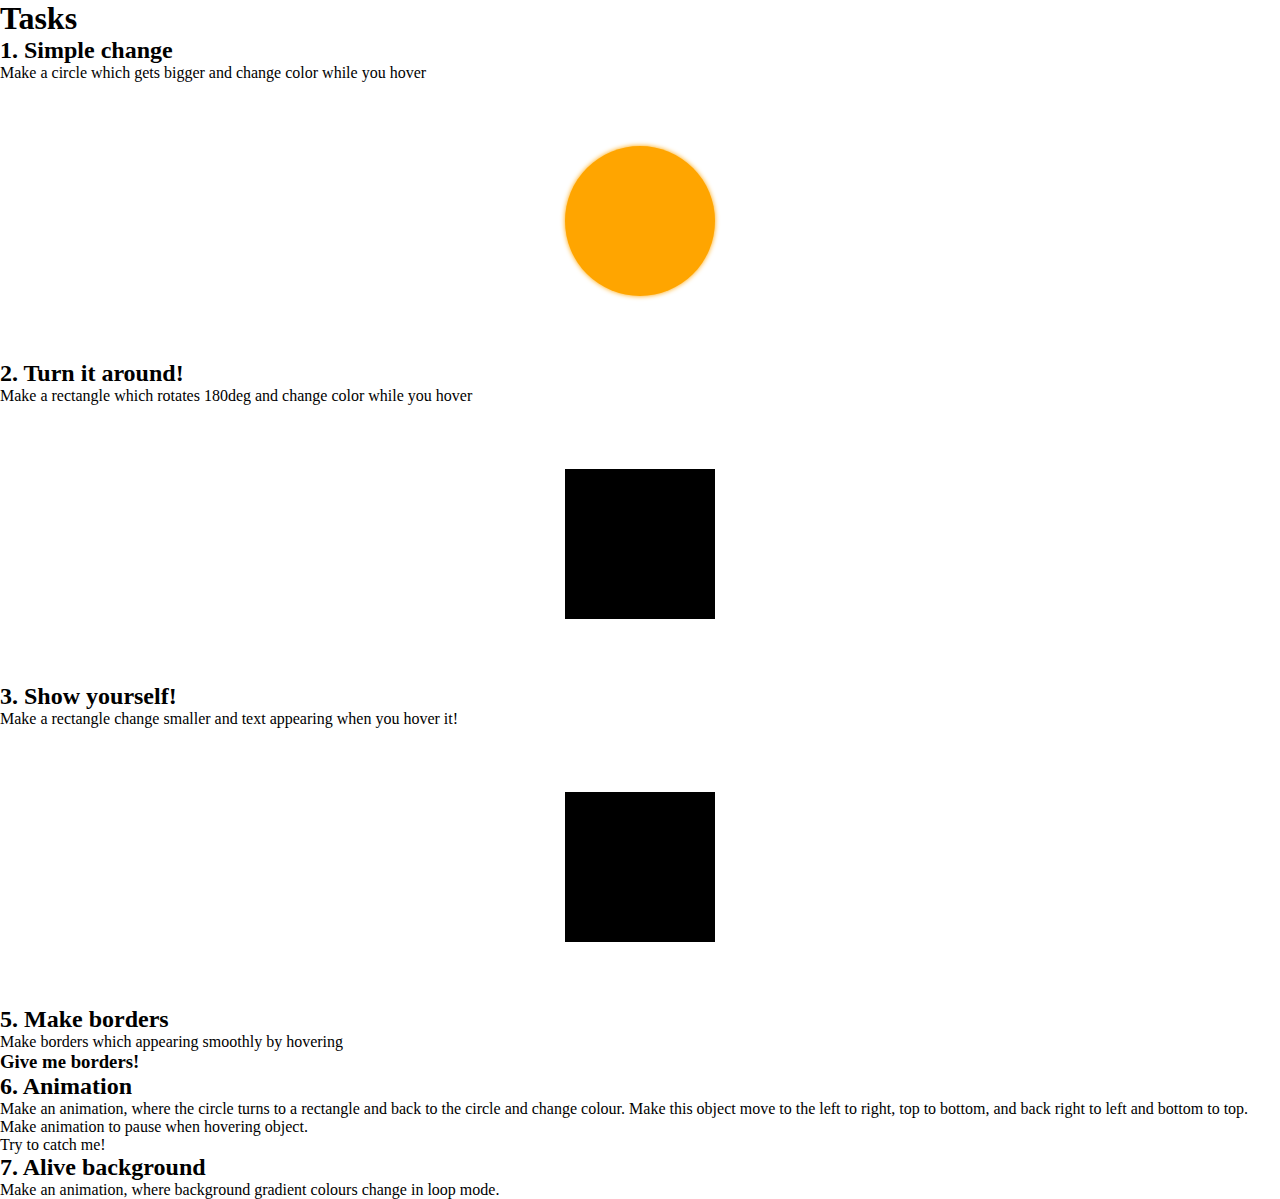
<file: 10_transform_animation/index.html>
<!DOCTYPE html>
<html lang="en">
  <head>
    <meta charset="UTF-8" />
    <meta name="viewport" content="width=device-width, initial-scale=1.0" />
    <title>Transform, animations and transitions challenge</title>
    <link rel="stylesheet" href="style.css" />
  </head>
  <body>
    <h1>Tasks</h1>
    <section>
      <h2>1. Simple change</h2>
      <p>Make a circle which gets bigger and change color while you hover</p>
      <div class="first-task"></div>
    </section>
    <section>
      <h2>2. Turn it around!</h2>
      <p>
        Make a rectangle which rotates 180deg and change color while you hover
      </p>
      <div class="second-task"></div>
    </section>
    <section>
      <h2>3. Show yourself!</h2>
      <p>
        Make a rectangle change smaller and text appearing when you hover it!
      </p>
      <div class="third-task">
        <p>Now you see me!</p>
      </div>
    </section>
    <section>
      <h2>5. Make borders</h2>
      <p>Make borders which appearing smoothly by hovering</p>
      <div class="fifth-task">
        <h3>Give me borders!</h3>
      </div>
    </section>
    <section>
      <h2>6. Animation</h2>
      <p>
        Make an animation, where the circle turns to a rectangle and back to the
        circle and change colour. Make this object move to the left to right,
        top to bottom, and back right to left and bottom to top. Make animation
        to pause when hovering object.
      </p>
      <div class="animated-circle">Try to catch me!</div>
    </section>
    <section>
      <h2>7. Alive background</h2>
      <p>
        Make an animation, where background gradient colours change in loop
        mode.
      </p>
    </section>
  </body>
</html>
</file>
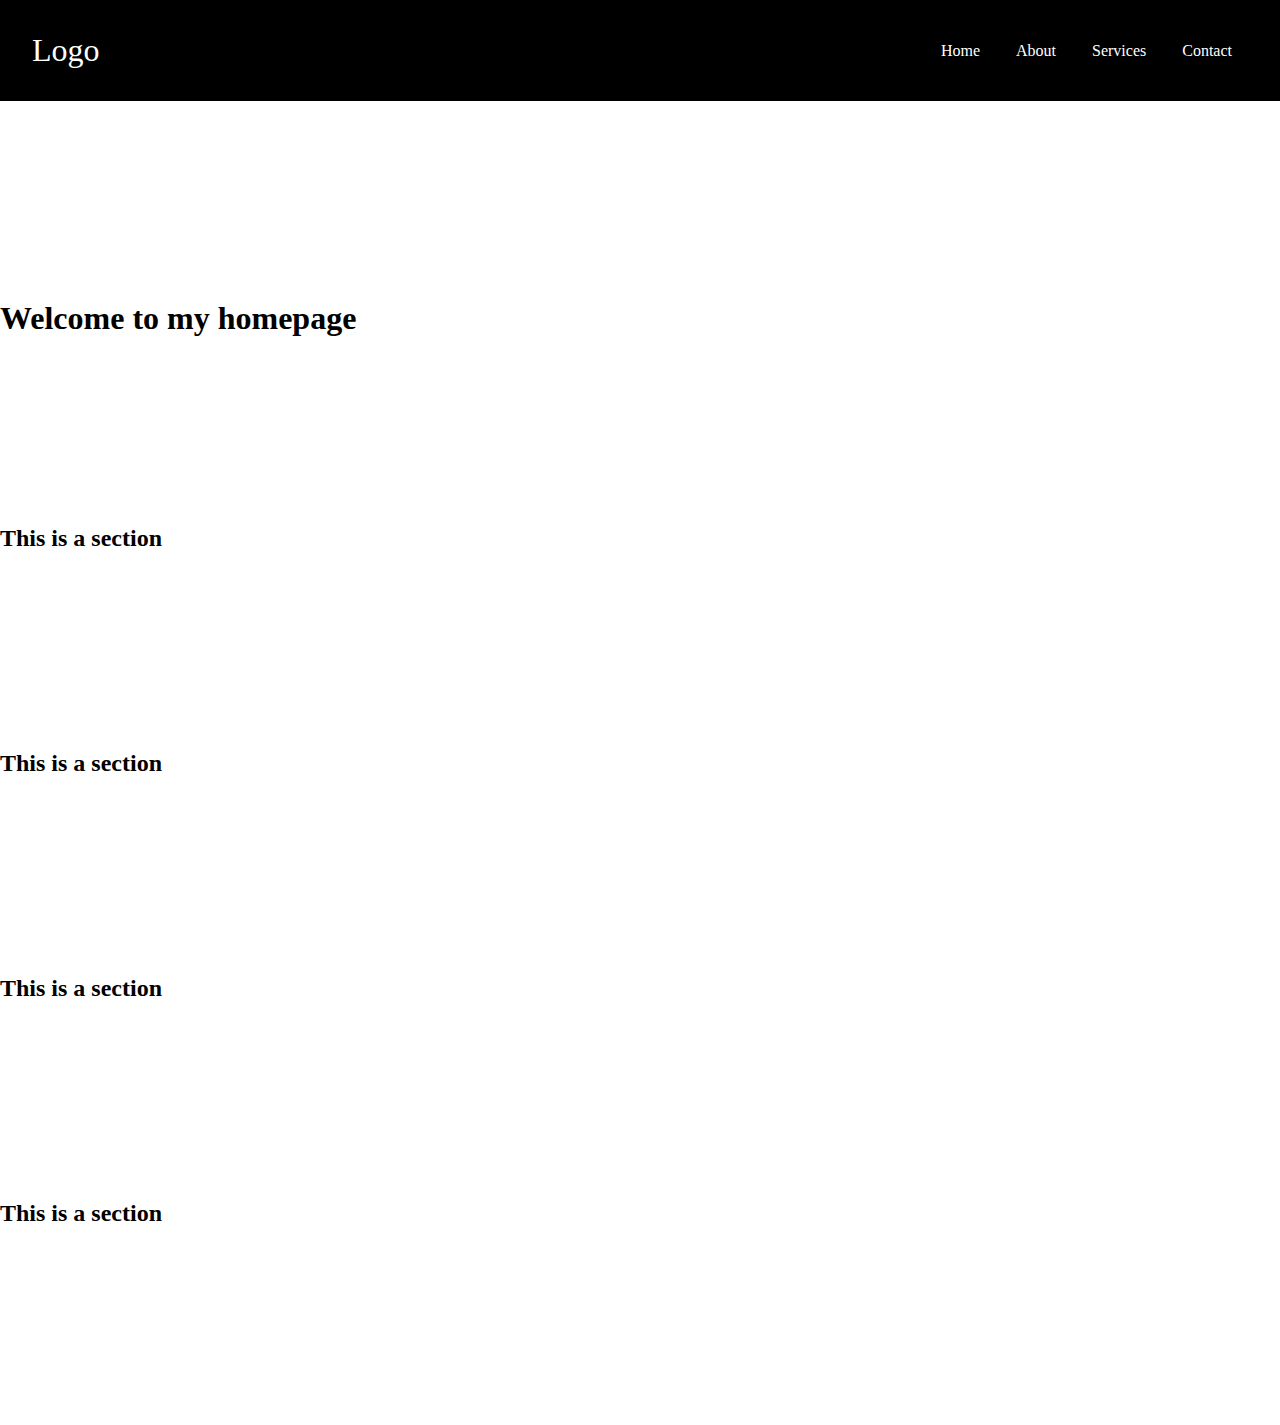
<file: 18_taskMobilemenu/index.html>
<!DOCTYPE html>
<html lang="en">
  <head>
    <meta charset="UTF-8" />
    <meta name="viewport" content="width=device-width, initial-scale=1.0" />
    <title>Mobile Menu</title>
    <link rel="stylesheet" href="style.css" />
    <link
      href="https://fonts.googleapis.com/icon?family=Material+Icons"
      rel="stylesheet"
    />
  </head>
  <body>
    <header>
      <div class="logo"><p>Logo</p></div>
      <nav>
        <a onclick="mobileMenu()" href="#" class="icon"
          ><span class="material-icons">menu</span></a
        >
        <ul class="mobilemenu">
          <li>
            <a href="#">Home</a>
            <ul>
              <li><a href="#">Some link 1</a></li>
              <li><a href="#">Some link 2</a></li>
              <li><a href="#">Some link 3</a></li>
              <li><a href="#">Some link 4</a></li>
            </ul>
          </li>
          <li><a href="#">About</a></li>
          <li><a href="#">Services</a></li>
          <li><a href="#">Contact</a></li>
        </ul>
      </nav>
    </header>
    <main>
      <section><h1>Welcome to my homepage</h1></section>
      <section><h2>This is a section</h2></section>
      <section><h2>This is a section</h2></section>
      <section><h2>This is a section</h2></section>
      <section><h2>This is a section</h2></section>
    </main>
    <script src="scripts.js"></script>
  </body>
</html>
</file>
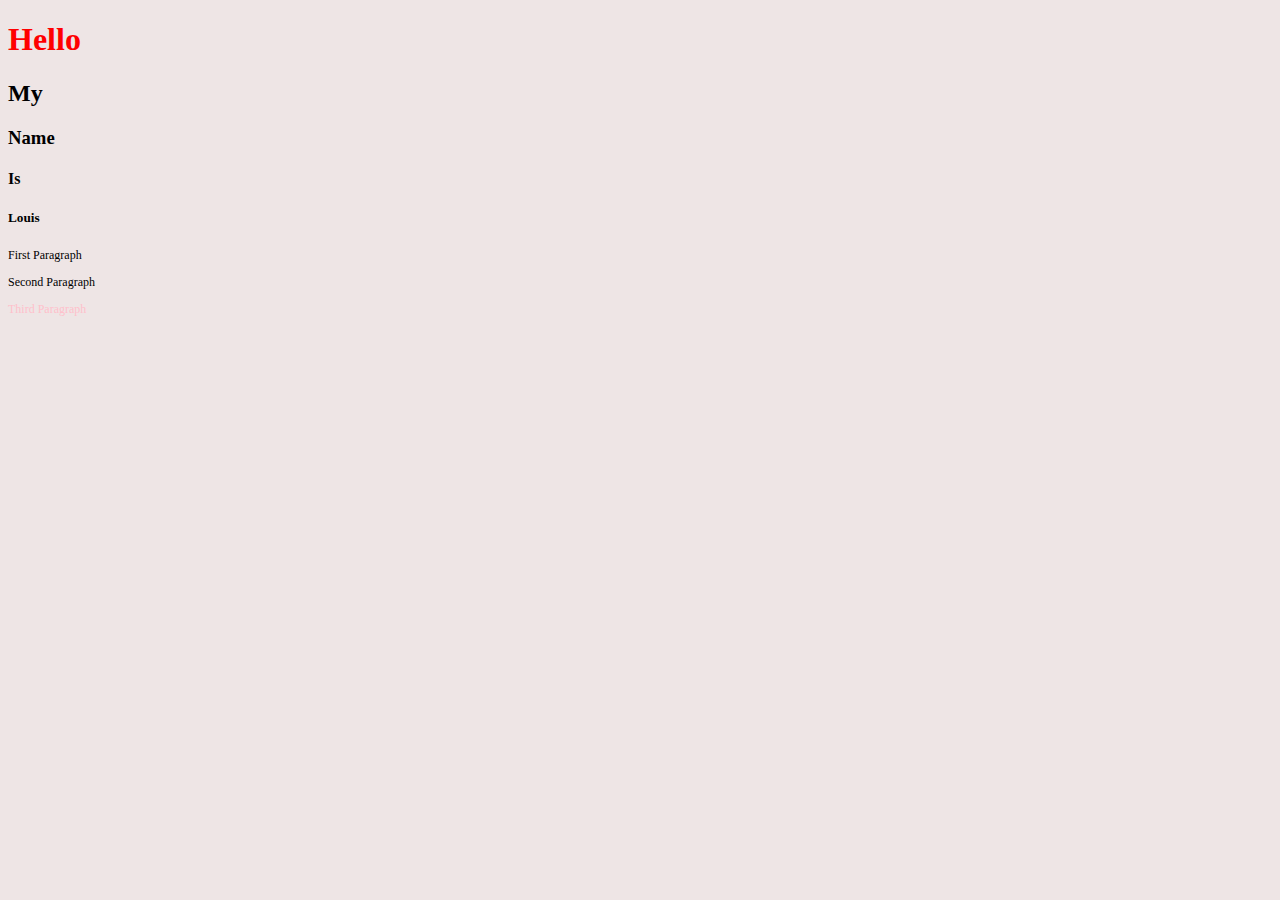
<file: 1_task/index.html>
<!DOCTYPE html>
<html lang="en">
  <head>
    <meta charset="UTF-8" />
    <meta name="viewport" content="width=device-width, initial-scale=1.0" />
    <title>HBC</title>
    <link rel="stylesheet" href="style.css" />
    <script>
      console.log("hello world");
    </script>
  </head>
  <body>
    <!-- this is a comment -->
    <h1>Hello</h1>
    <h2>My</h2>
    <h3>Name</h3>
    <h4>Is</h4>
    <h5>Louis</h5>
    <p>First Paragraph</p>
    <p>Second Paragraph</p>
    <p id="my_id">Third Paragraph</p>
  </body>
</html>
</file>
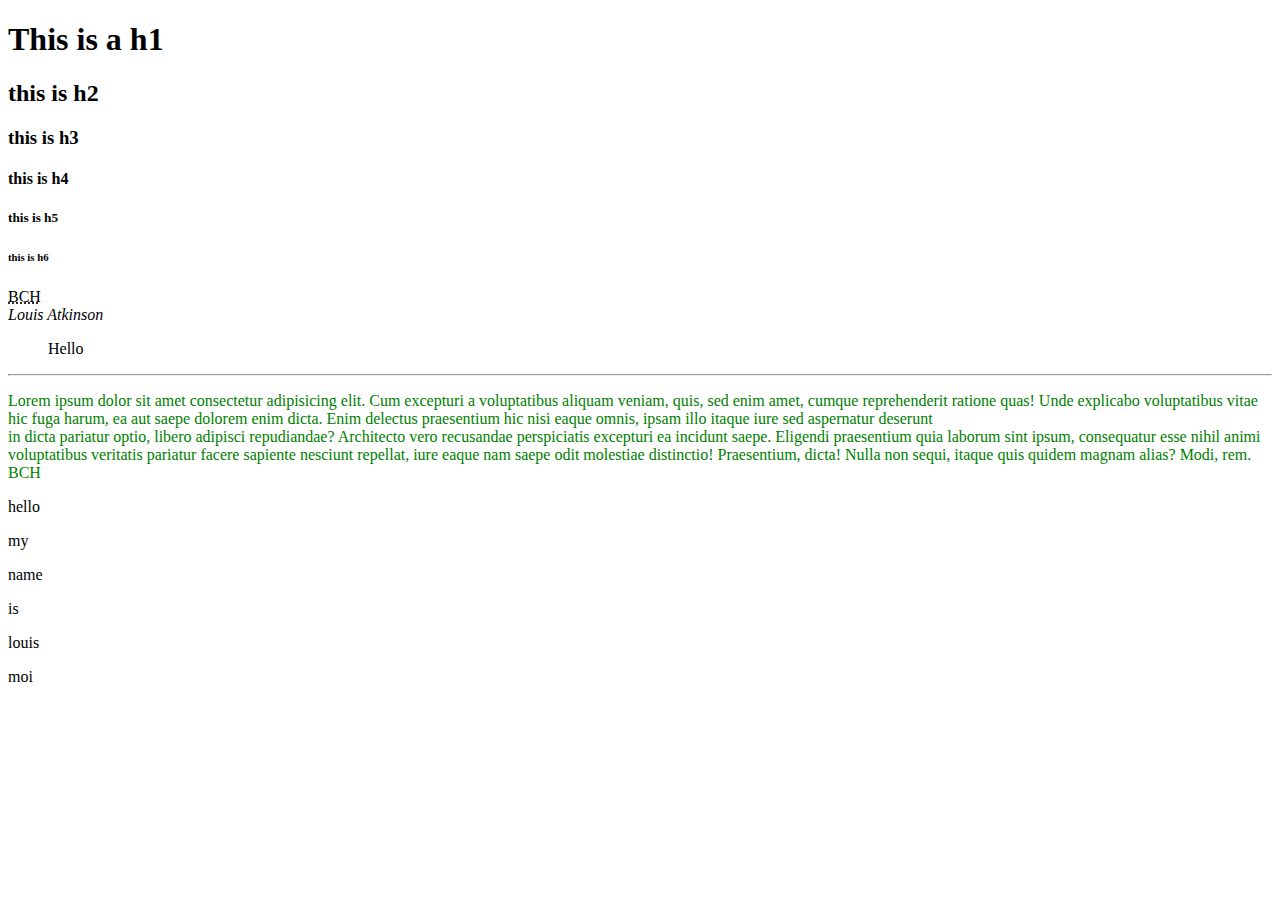
<file: 2_task/index.html>
<!DOCTYPE html>
<html lang="en">
<head>
    <meta charset="UTF-8">
    <meta name="viewport" content="width=device-width, initial-scale=1.0">
    <title>Document</title>
    <link rel="stylesheet" href="style.css">
</head>
<body>
   <h1> This is a h1 </h1>   
   <h2> this is h2</h2>
   <h3> this is h3 </h3>
   <h4> this is h4</h4>
   <h5> this is h5</h5>
   <h6>this is h6</h6>
   <abbr title="Business college Helsinki">BCH</abbr>
   <address> Louis Atkinson</address>
   <bdo dir="left"></bdo>
   <blockquote> Hello </blockquote>
   <hr> 
   <p id = 'louis'>
   Lorem ipsum dolor sit amet consectetur adipisicing elit. Cum excepturi a voluptatibus aliquam veniam, quis, sed enim amet, cumque reprehenderit ratione quas! Unde explicabo voluptatibus vitae hic fuga harum, ea aut saepe dolorem enim dicta. Enim delectus praesentium hic nisi eaque omnis, ipsam illo itaque iure sed aspernatur deserunt <br> in dicta pariatur optio, libero adipisci repudiandae? Architecto vero recusandae perspiciatis excepturi ea incidunt saepe. Eligendi praesentium quia laborum sint ipsum, consequatur esse nihil animi voluptatibus veritatis pariatur facere sapiente nesciunt repellat, iure eaque nam saepe odit molestiae distinctio! Praesentium, dicta! Nulla non sequi, itaque quis quidem magnam alias? Modi, rem.
   BCH
   </p>
<p>hello</p>
<p>my</p>
<p>name</p>
<p>is</p>
<p>louis</p>
<p>moi</p>

</body>
</html>
</file>
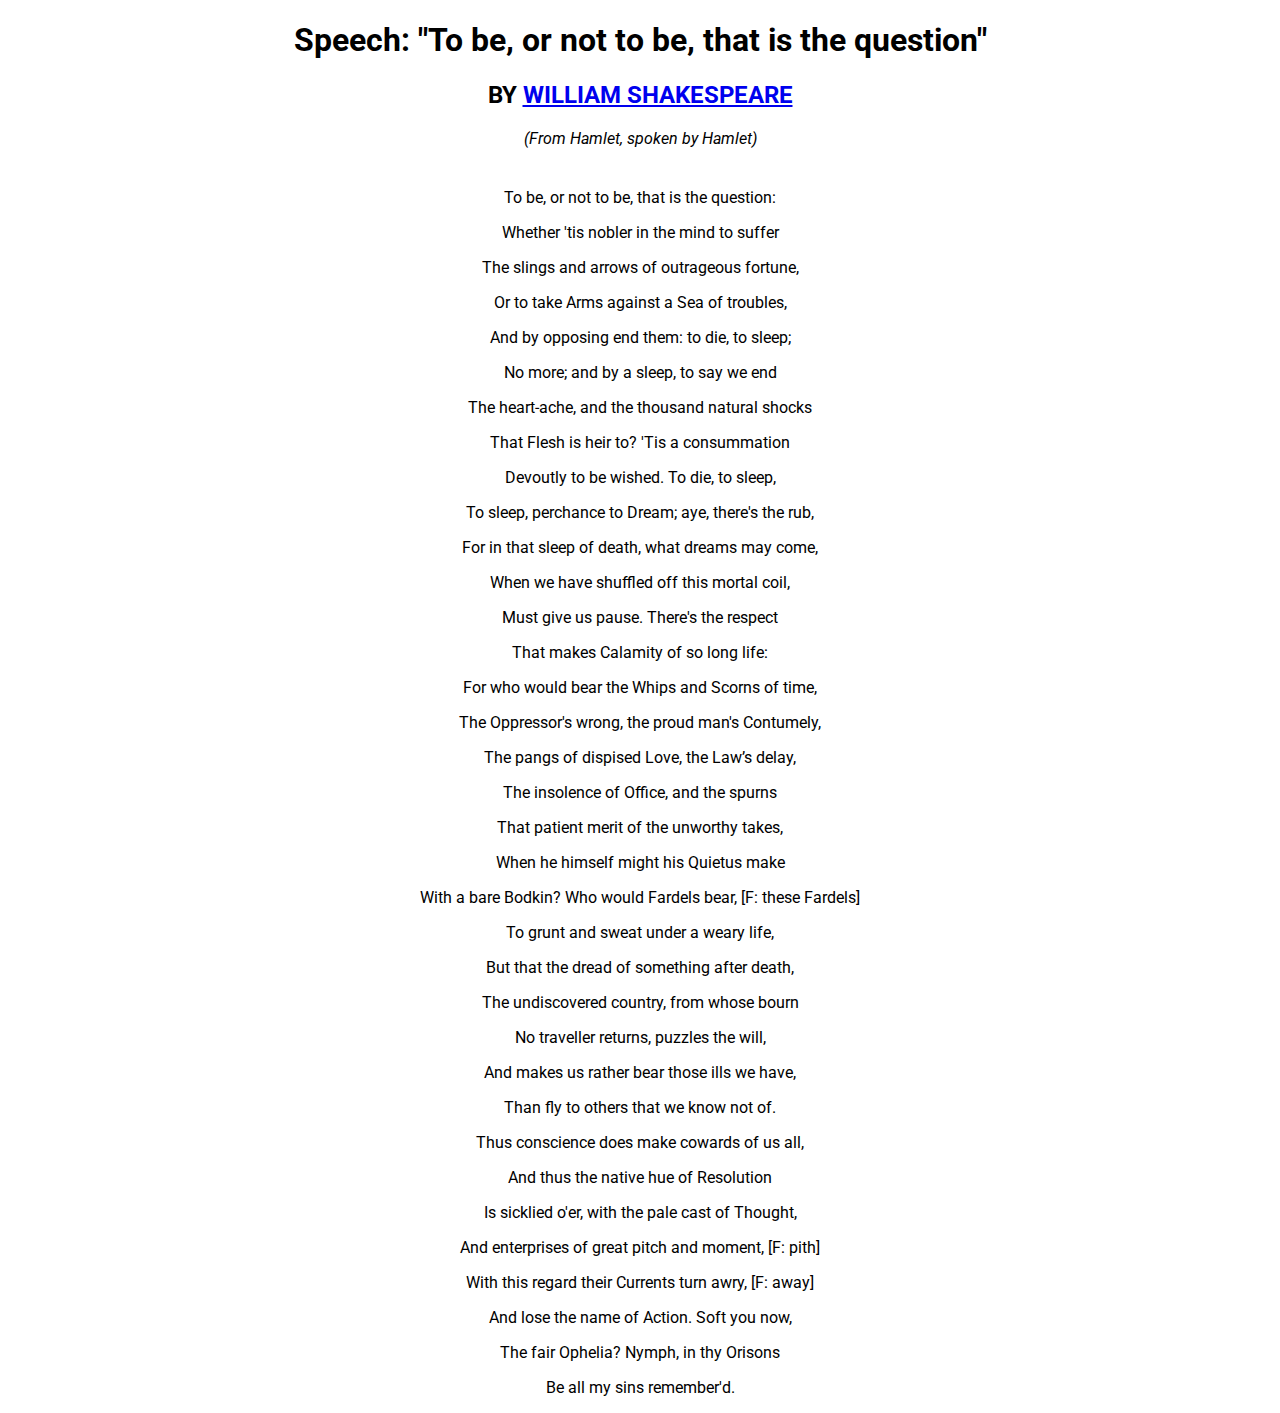
<file: 3_task/index.html>
<!DOCTYPE html>
<html lang="en">
  <head>
    <meta charset="UTF-8" />
    <meta name="viewport" content="width=device-width, initial-scale=1.0" />
    <title>To be or not to be</title>
    <link rel="stylesheet" href="style.css" />
    <link
      href="https://fonts.googleapis.com/css2?family=Roboto&display=swap"
      rel="stylesheet"
    />
  </head>
  <body>
    <h1>Speech: "To be, or not to be, that is the question"</h1>
    <h2>
      BY
      <a
        href="https://en.wikipedia.org/wiki/William_Shakespeare"
        target="_blank"
        >WILLIAM SHAKESPEARE</a
      ><a href=""></a>
    </h2>
    <p id="hamlet">(From Hamlet, spoken by Hamlet)</p>
    <section id="main">
      <p>To be, or not to be, that is the question:</p>
      <p>Whether 'tis nobler in the mind to suffer</p>
      <p>The slings and arrows of outrageous fortune,</p>
      <p>Or to take Arms against a Sea of troubles,</p>
      <p>And by opposing end them: to die, to sleep;</p>
      <p>No more; and by a sleep, to say we end</p>
      <p>The heart-ache, and the thousand natural shocks</p>
      <p>That Flesh is heir to? 'Tis a consummation</p>
      <p>Devoutly to be wished. To die, to sleep,</p>
      <p>To sleep, perchance to Dream; aye, there's the rub,</p>
      <p>For in that sleep of death, what dreams may come,</p>
      <p>When we have shuffled off this mortal coil,</p>
      <p>Must give us pause. There's the respect</p>
      <p>That makes Calamity of so long life:</p>
      <p>For who would bear the Whips and Scorns of time,</p>
      <p>The Oppressor's wrong, the proud man's Contumely,</p>
      <p>The pangs of dispised Love, the Law’s delay,</p>
      <p>The insolence of Office, and the spurns</p>
      <p>That patient merit of the unworthy takes,</p>
      <p>When he himself might his Quietus make</p>
      <p>With a bare Bodkin? Who would Fardels bear, [F: these Fardels]</p>
      <p>To grunt and sweat under a weary life,</p>
      <p>But that the dread of something after death,</p>
      <p>The undiscovered country, from whose bourn</p>
      <p>No traveller returns, puzzles the will,</p>
      <p>And makes us rather bear those ills we have,</p>
      <p>Than fly to others that we know not of.</p>
      <p>Thus conscience does make cowards of us all,</p>
      <p>And thus the native hue of Resolution</p>
      <p>Is sicklied o'er, with the pale cast of Thought,</p>
      <p>And enterprises of great pitch and moment, [F: pith]</p>
      <p>With this regard their Currents turn awry, [F: away]</p>
      <p>And lose the name of Action. Soft you now,</p>
      <p>The fair Ophelia? Nymph, in thy Orisons</p>
      <p>Be all my sins remember'd.</p>
    </section>
  </body>
</html>
</file>
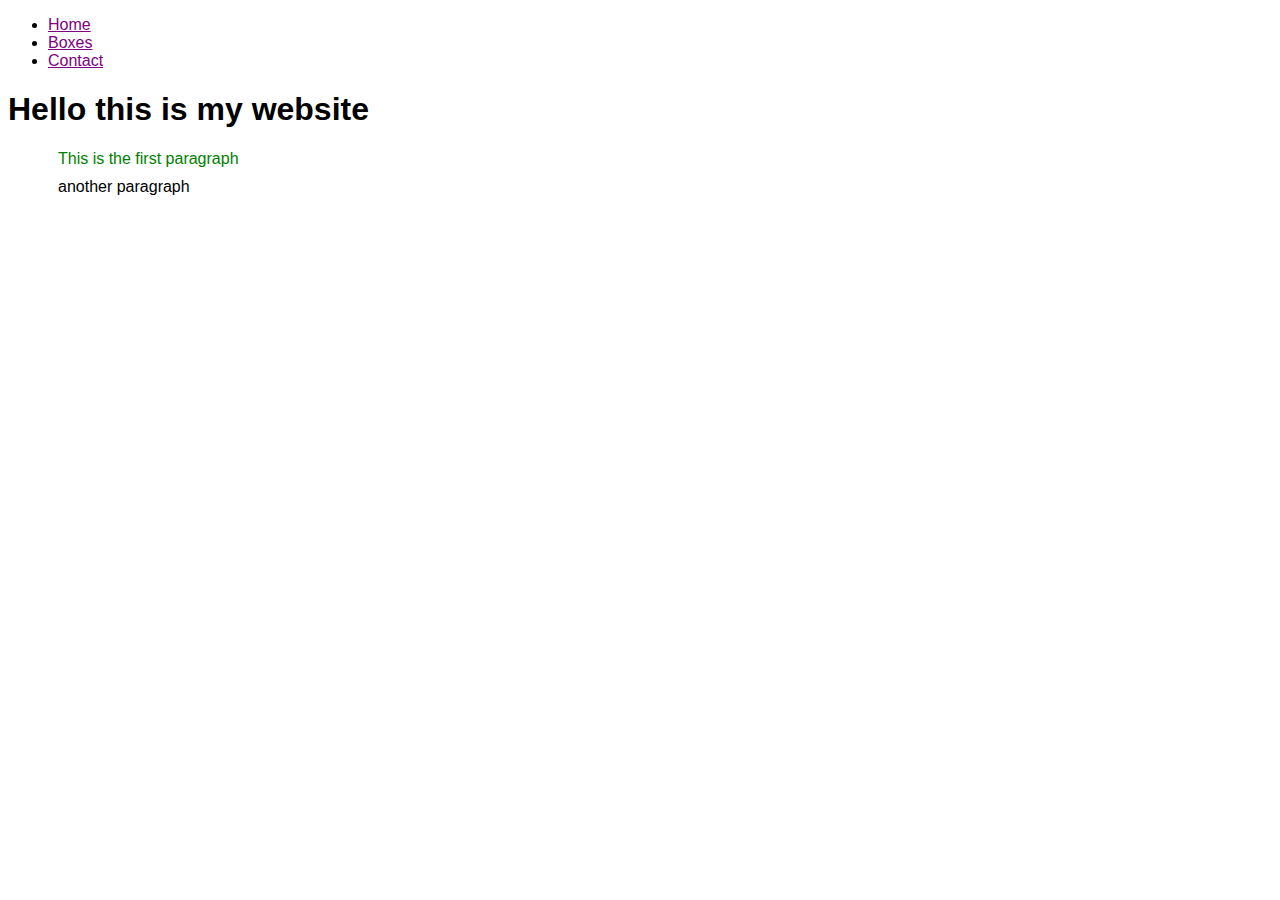
<file: 4_task/index.html>
<!DOCTYPE html>
<html lang="en">
  <head>
    <meta charset="UTF-8" />
    <meta name="viewport" content="width=device-width, initial-scale=1.0" />
    <link rel="stylesheet" href="style.css" />
    <title>Document</title>
  </head>
  <body id="boxes">
    <header>
      <ul>
        <li><a href="index.html" class="navbar">Home</a></li>
        <li><a href="boxes.html" class="navbar">Boxes</a></li>
        <li><a href="contact.html" class="navbar">Contact</a></li>
      </ul>
    </header>
    <main>
      <h1>Hello this is my website</h1>

      <p>This is the first paragraph</p>
    </main>
    <p>another paragraph</p>
  </body>
</html>
</file>
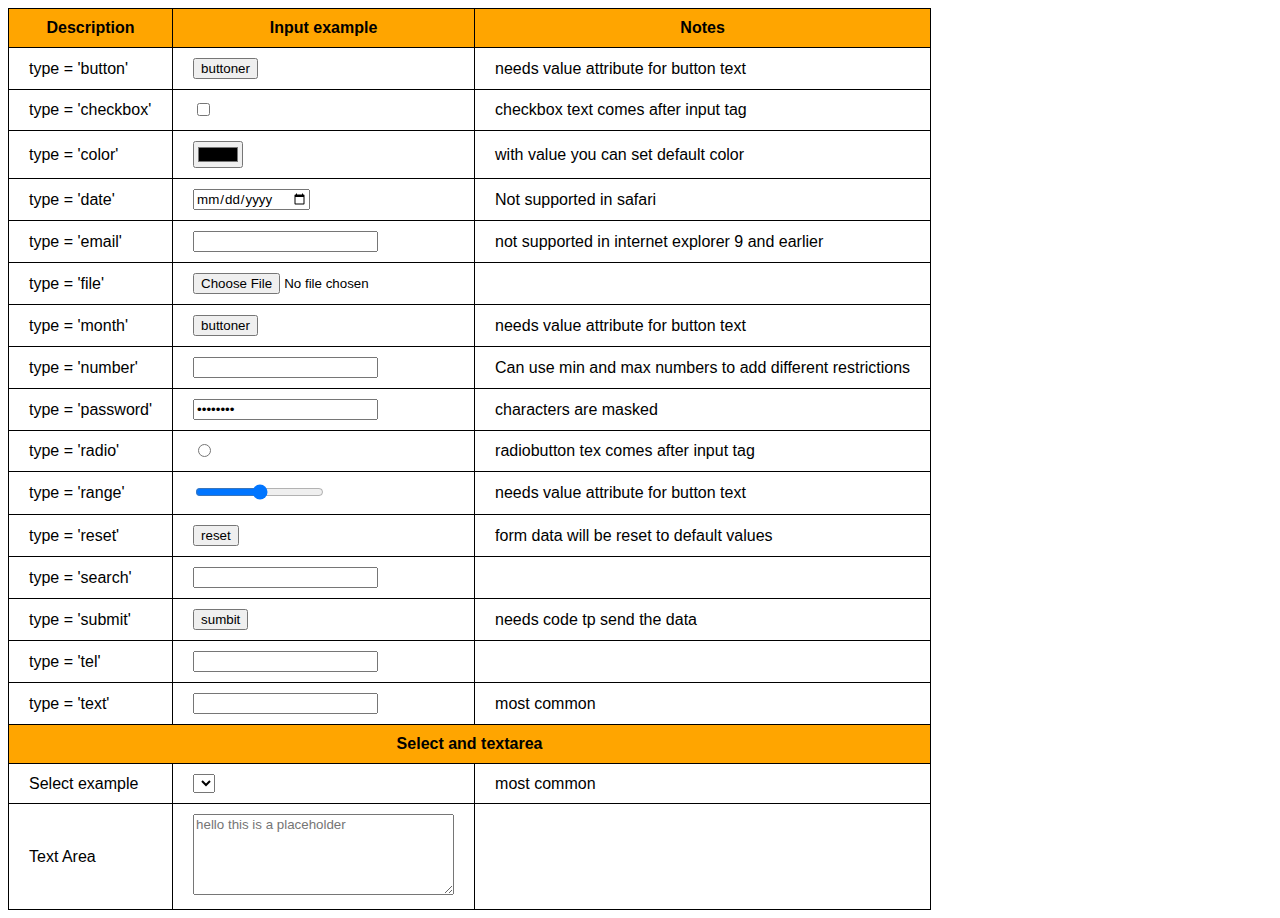
<file: 5_task/index.html>
<!DOCTYPE html>
<html lang="en">
  <head>
    <meta charset="UTF-8" />
    <meta name="viewport" content="width=device-width, initial-scale=1.0" />
    <link rel="stylesheet" href="style.css" />
    <title>Inputs</title>
  </head>
  <body>
    <table>
      <thead>
        <tr>
          <th>Description</th>
          <th>Input example</th>
          <th>Notes</th>
        </tr>
      </thead>
      <tr>
        <td>type = 'button'</td>
        <td><input type="button" value="buttoner" /></td>
        <td>needs value attribute for button text</td>
      </tr>
      <tr>
        <td>type = 'checkbox'</td>
        <td><input type="checkbox" name="checkbox" id="checkbox" /></td>
        <td>checkbox text comes after input tag</td>
      </tr>
      <tr>
        <td>type = 'color'</td>
        <td><input type="color" name="color" id="color" /></td>
        <td>with value you can set default color</td>
      </tr>
      <tr>
        <td>type = 'date'</td>
        <td><input type="date" name="date" id="date" /></td>
        <td>Not supported in safari</td>
      </tr>
      <tr>
        <td>type = 'email'</td>
        <td><input type="email" name="email" id="email" /></td>
        <td>not supported in internet explorer 9 and earlier</td>
      </tr>
      <tr>
        <td>type = 'file'</td>
        <td><input type="file" name="file" id="file" /></td>
        <td></td>
      </tr>
      <tr>
        <td>type = 'month'</td>
        <td><input type="button" value="buttoner" /></td>
        <td>needs value attribute for button text</td>
      </tr>
      <tr>
        <td>type = 'number'</td>
        <td><input type="number" name="number" id="number" /></td>
        <td>Can use min and max numbers to add different restrictions</td>
      </tr>
      <tr>
        <td>type = 'password'</td>
        <td><input type="password" value="password" /></td>
        <td>characters are masked</td>
      </tr>
      <tr>
        <td>type = 'radio'</td>
        <td><input type="radio" name="radio" id="radio" /></td>
        <td>radiobutton tex comes after input tag</td>
      </tr>
      <tr>
        <td>type = 'range'</td>
        <td><input type="range" name="range" id="range" /></td>
        <td>needs value attribute for button text</td>
      </tr>
      <tr>
        <td>type = 'reset'</td>
        <td><input type="reset" value="reset" /></td>
        <td>form data will be reset to default values</td>
      </tr>
      <tr>
        <td>type = 'search'</td>
        <td><input type="search" name="search" id="search" /></td>
        <td></td>
      </tr>
      <tr>
        <td>type = 'submit'</td>
        <td><input type="submit" value="sumbit" /></td>
        <td>needs code tp send the data</td>
      </tr>
      <tr>
        <td>type = 'tel'</td>
        <td><input type="tel" name="tel" id="tel" /></td>
        <td></td>
      </tr>
      <tr>
        <td>type = 'text'</td>
        <td><input type="text" name="text" id="text" /></td>
        <td>most common</td>
      </tr>
      <tr>
        <th class="center" colspan="3">Select and textarea</th>
      </tr>

      <tr>
        <td>Select example</td>
        <td>
          <select name="select" id="hello"
            >hello</select
          >
        </td>
        <td>most common</td>
      </tr>
        <td>Text Area </td>
        <td><textarea name="text" id="text" cols="30" rows="5" placeholder="hello this is a placeholder"></textarea></td>
        <td> </td>
      </tr>
    </table>
  </body>
</html>
</file>
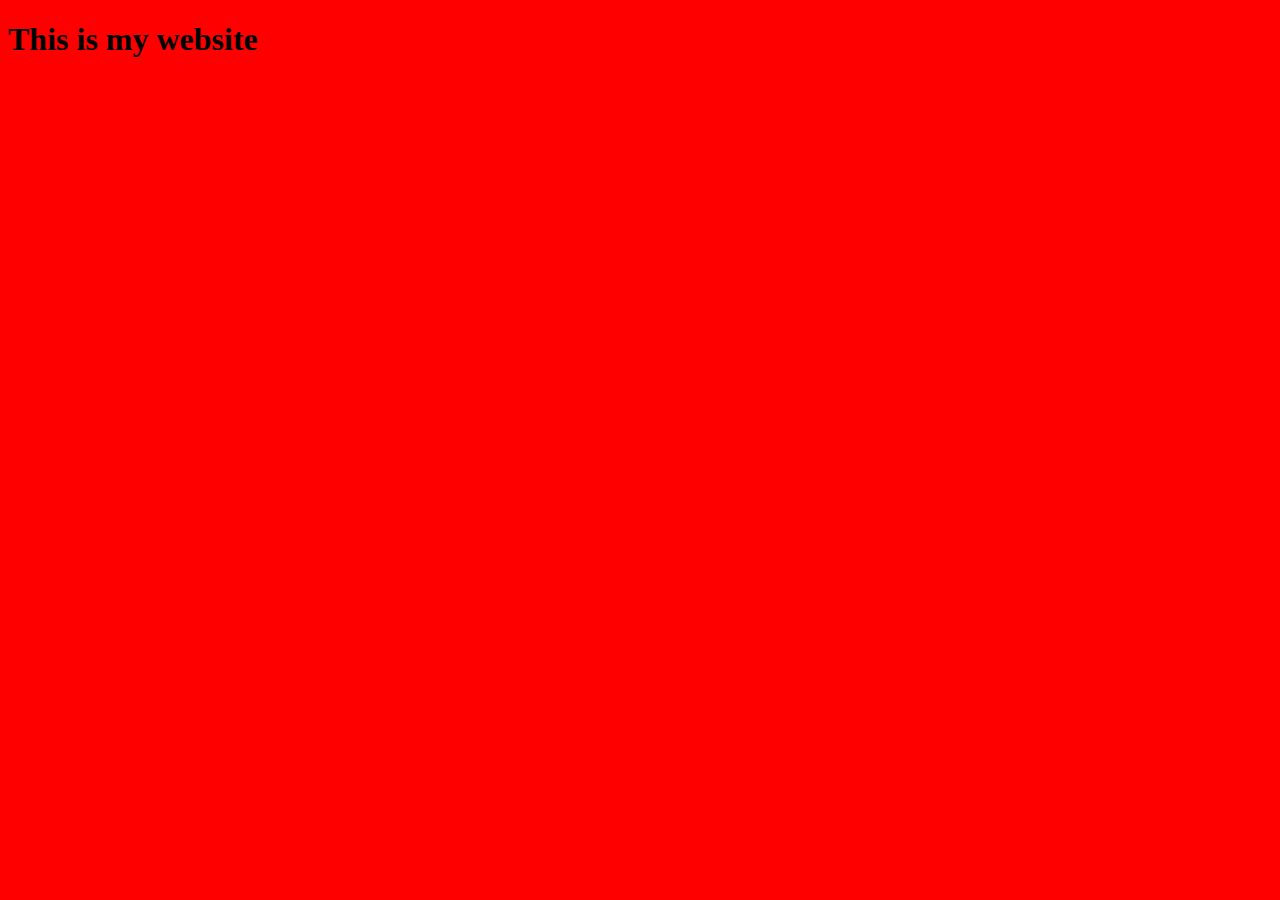
<file: 8_task/index.html>
<!DOCTYPE html>
<html lang="en">
  <head>
    <meta charset="UTF-8" />
    <meta name="viewport" content="width=device-width, initial-scale=1.0" />
    <meta name="description" content="Simple responsive site" />
    <link rel="stylesheet" href="style.css" />
    <title>Website</title>
  </head>
  <body>
    <h1>This is my website</h1>
  </body>
</html>
</file>
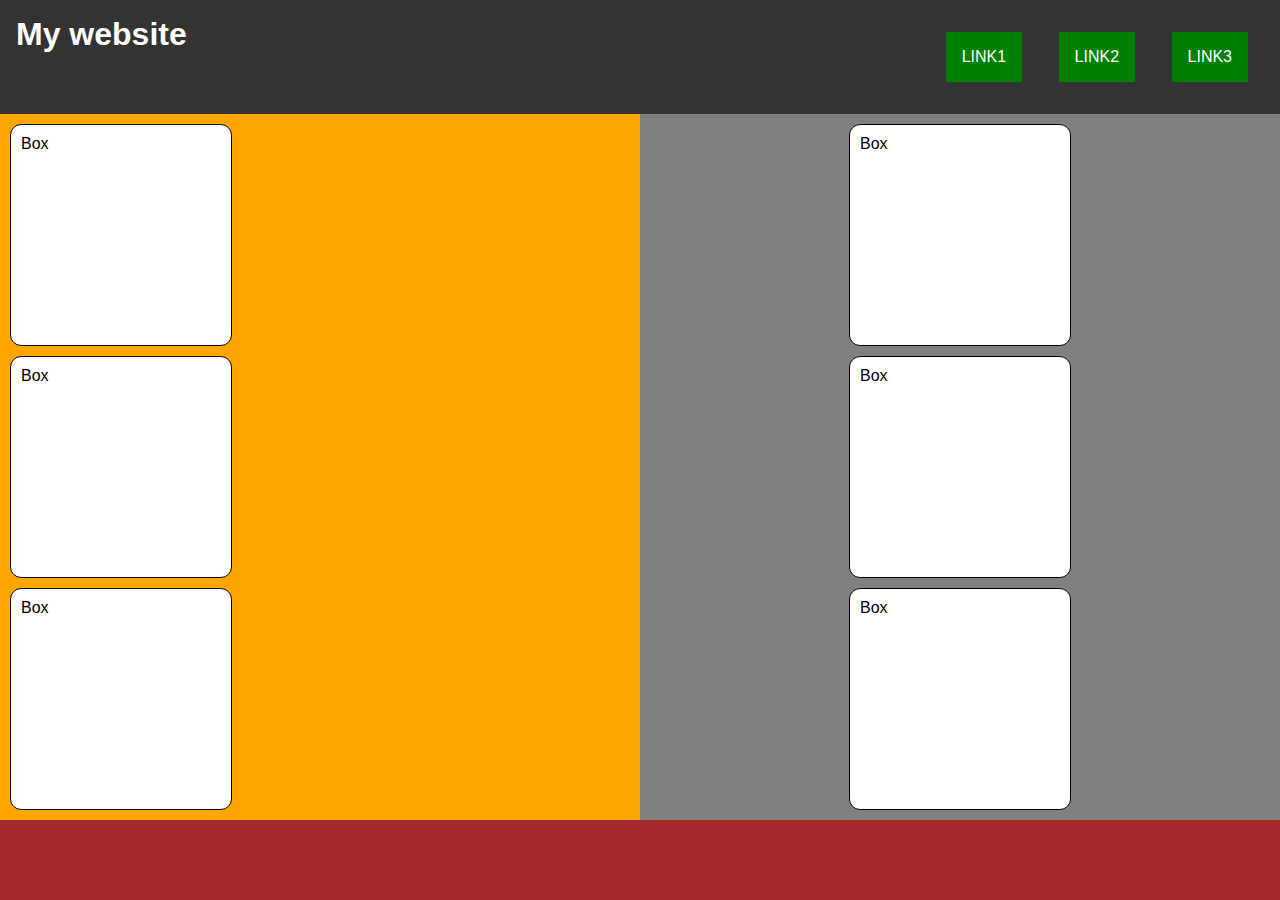
<file: 9_task/index.html>
<!DOCTYPE html>
<html lang="en">
  <head>
    <meta charset="UTF-8" />
    <meta name="viewport" content="width=device-width, initial-scale=1.0" />
    <link rel="stylesheet" href="style.css" />
    <title>Flex Examples</title>
  </head>
  <body>
    <header>
      <div class="logo">
        <h1>My website</h1>
      </div>
      <nav>
        <ul>
          <li><a href='#"'>Link1 </a></li>
          <li><a href='#"'>Link2 </a></li>
          <li><a href='#"'>Link3 </a></li>
        </ul>
      </nav>
    </header>
    <main>
      <section class="left">
        <div class="box">
          <p>Box</p>
          <p>Box</p>
          <p>Box</p>
        </div>
      </section>
      <section class="right">
        <div class="box">
          <p>Box</p>
          <p>Box</p>
          <p>Box</p>
        </div>
      </section>
    </main>
  </body>
</html>
</file>
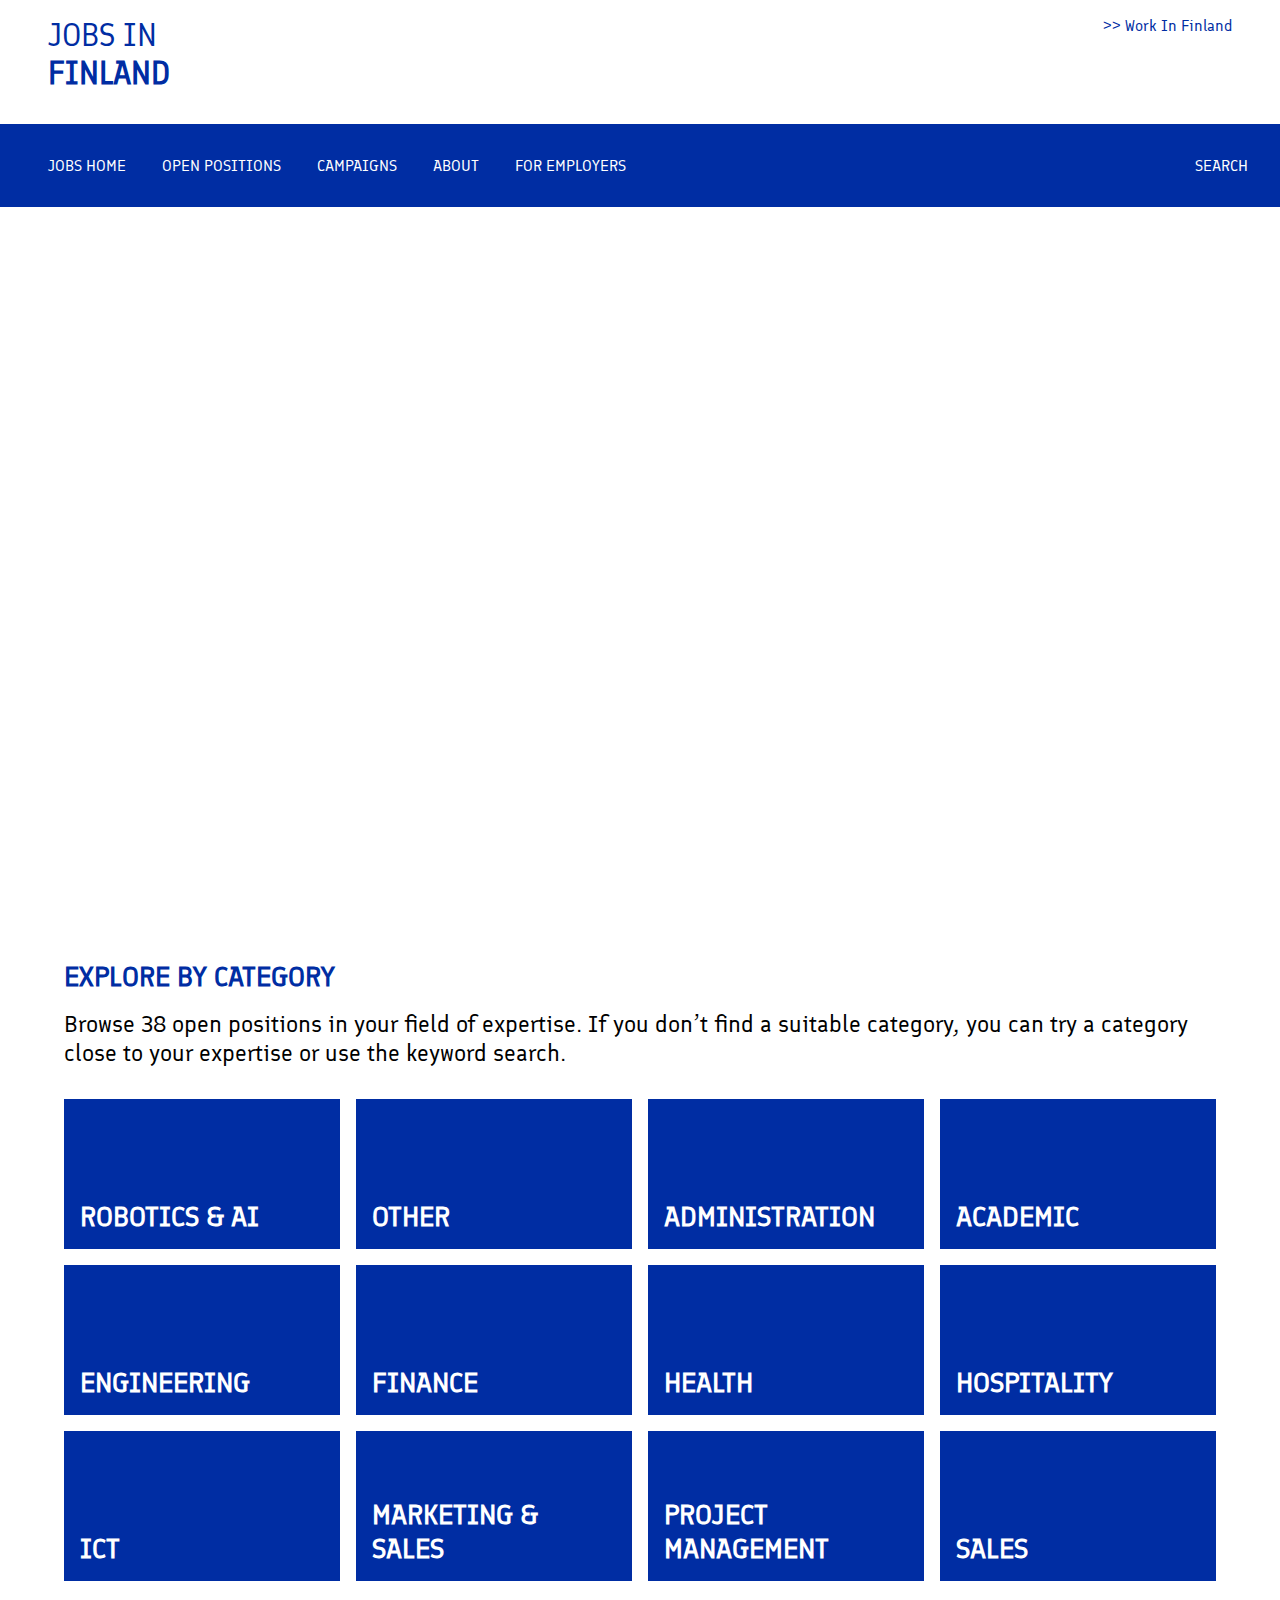
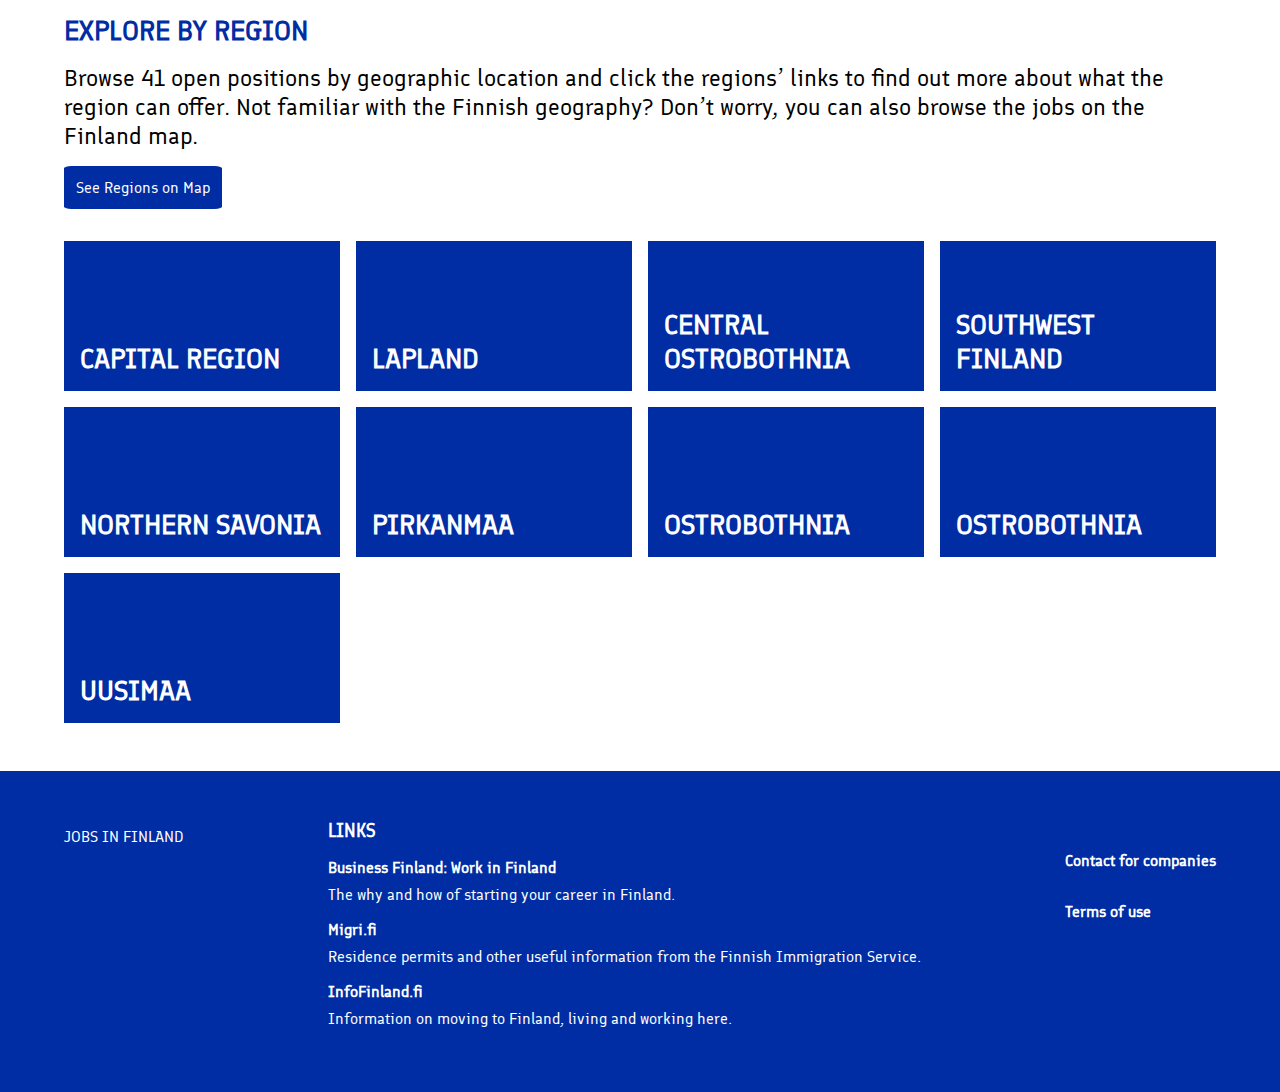
<file: Jobs in Finland/index.html>
<!DOCTYPE html>
<html lang="en">
  <head>
    <link rel="stylesheet" href="https://cdnjs.cloudflare.com/ajax/libs/font-awesome/4.7.0/css/font-awesome.min.css">
    <meta charset="UTF-8" />
    <meta name="viewport" content="width=device-width, initial-scale=1.0" />
    <link rel="stylesheet" href="style.css" />
    <title>Jobs In Finland</title>
  </head>
  <body>
    <header>
      <div class="inner-container">
        <a class="logo" href="https://jobs.workinfinland.fi/" alt="logo">
          JOBS IN <br />
          <strong>FINLAND </strong>
        </a>
        <a
          class="link"
          href="https://www.businessfinland.fi/en/do-business-with-finland/work-in-finland/in-brief/"
        >
          >> Work In Finland</a
        >
      </div>
      <div class="navbar">
        <nav>
          <ul>
            <li><a href="#">JOBS HOME</a></li>
            <li><a href="#">OPEN POSITIONS</a></li>
            <li><a href="#">CAMPAIGNS</a></li>
            <li><a href="#">ABOUT</a></li>
            <li><a href="#">FOR EMPLOYERS</a></li>
          </ul>
        </nav>
        <ul>
          <li class="loner">SEARCH</li>
        </ul>
      </div>
    </header>
    <main>
      <div class="hero">
        <div class="hero-text-container">
          <h1 class="hero-banner-text"><strong>JOBS</strong> IN FINLAND</h1>
          <h2 class="hero-text">
            WELCOME TO EXPLORE OPEN JOB OPPORTUNITIES IN FINLAND. HERE YOU CAN
            FIND JOBS TARGETED AT ENGLISH SPEAKING PROFESSIONALS. <br />
            <br />
            YOU CAN SEARCH BY REGION, JOB CATEGORY OR USE THE KEYWORD SEARCH.
          </h2>
        </div>
      </div>
      <div class="explore">
        <div class="explore-text">
          <h1>EXPLORE BY CATEGORY</h1>
          <p>
            Browse 38 open positions in your field of expertise. If you don’t
            find a suitable category, you can try a category close to your
            expertise or use the keyword search.
          </p>
        </div>
        <div class="categories">
          <div class="choose"><h1>ROBOTICS & AI</h1></div>
          <div class="choose"><h1>OTHER</h1></div>
          <div class="choose"><h1>ADMINISTRATION</h1></div>
          <div class="choose"><h1>ACADEMIC</h1></div>
          <div class="choose"><h1>ENGINEERING</h1></div>
          <div class="choose"><h1>FINANCE</h1></div>
          <div class="choose"><h1>HEALTH</h1></div>
          <div class="choose"><h1>HOSPITALITY</h1></div>
          <div class="choose"><h1>ICT</h1></div>
          <div class="choose"><h1>MARKETING & SALES</h1></div>
          <div class="choose"><h1>PROJECT MANAGEMENT</h1></div>
          <div class="choose"><h1>SALES</h1></div>
        </div>
      </div>
      <div class="explore">
        <div class="explore-text">
          <h1>EXPLORE BY REGION</h1>
          <p>
            Browse 41 open positions by geographic location and click the
            regions’ links to find out more about what the region can offer. Not
            familiar with the Finnish geography? Don’t worry, you can also
            browse the jobs on the Finland map.
          </p>
          <button class="region-button">See Regions on Map</button>
        </div>
        <div class="categories">
          <div class="choose"><h1>CAPITAL REGION</h1></div>
          <div class="choose"><h1>LAPLAND</h1></div>
          <div class="choose"><h1>CENTRAL OSTROBOTHNIA</h1></div>
          <div class="choose"><h1>SOUTHWEST FINLAND</h1></div>
          <div class="choose"><h1>NORTHERN SAVONIA</h1></div>
          <div class="choose"><h1>PIRKANMAA</h1></div>
          <div class="choose"><h1>OSTROBOTHNIA</h1></div>
          <div class="choose"><h1>OSTROBOTHNIA</h1></div>
          <div class="choose"><h1>UUSIMAA</h1></div>
        </div>
      </div>
      <footer>
        <div class="footer-section">
          <p>JOBS IN FINLAND</p>
        </div>
        <div class="footer-section">
          <h3>LINKS</h3>
          <h4>Business Finland: Work in Finland</h4>
          <p>The why and how of starting your career in Finland.</p>
          <h4>Migri.fi</h4>
          <p>
            Residence permits and other useful information from the Finnish
            Immigration Service.
          </p>
          <h4>InfoFinland.fi</h4>
          <p>Information on moving to Finland, living and working here.</p>
        </div>
        <div class="footer-section">
          <h4>Contact for companies</h4>
          <h4>Terms of use</h4>
          <div id="back-to-top" onclick="backToTop()">
            ^
        </div>
      </footer>
    </main>
    <script src="script.js"></script>
  </body>
</html>
</file>
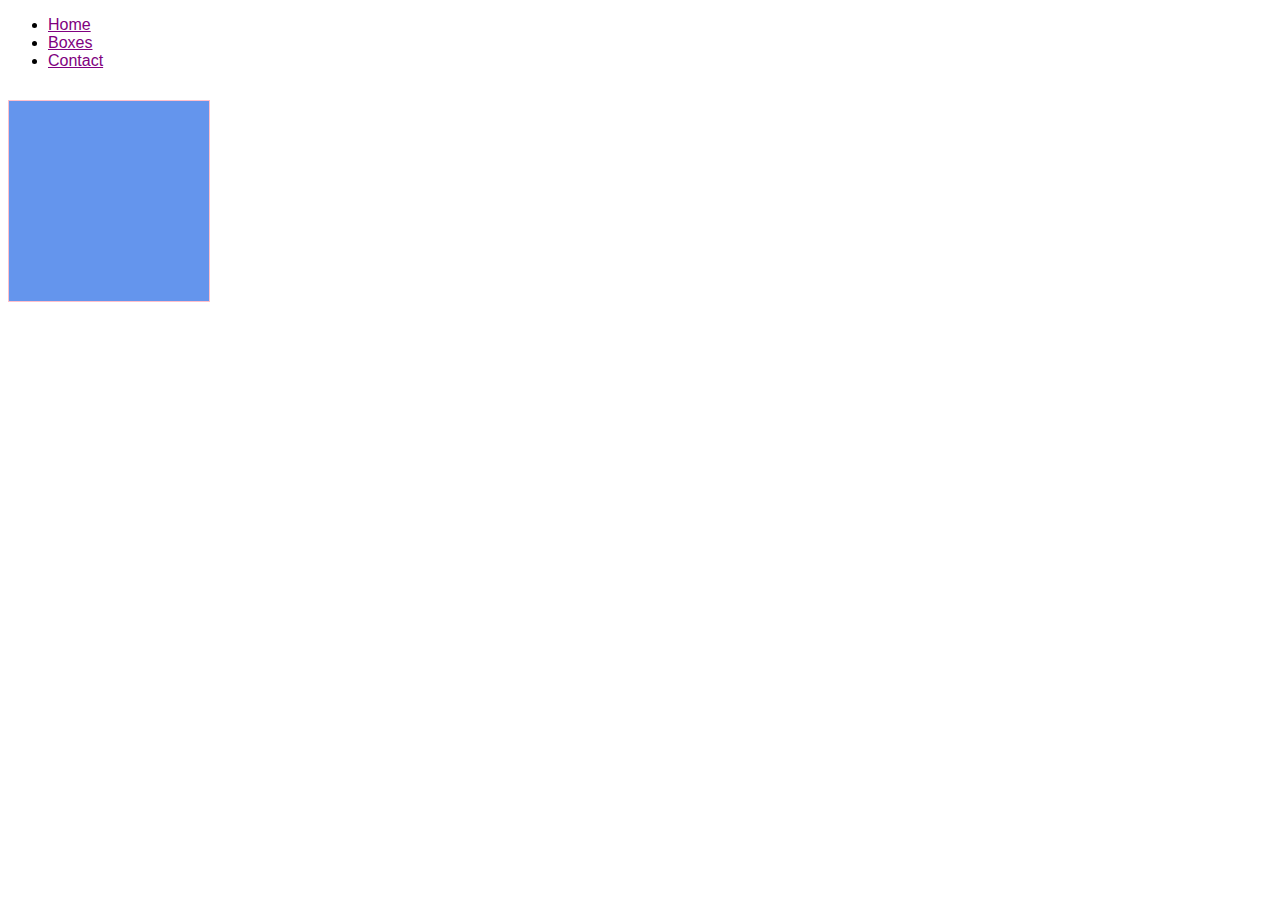
<file: 4_task/boxes.html>
<!DOCTYPE html>
<html lang="en">
  <head>
    <meta charset="UTF-8" />
    <meta name="viewport" content="width=device-width, initial-scale=1.0" />
    <link rel="stylesheet" href="style.css" />
    <title>boxes</title>
  </head>
  <body>
    <header>
      <ul>
        <li><a href="index.html">Home</a></li>
        <li><a href="boxes.html">Boxes</a></li>
        <li><a href="contact.html">Contact</a></li>
      </ul>
    </header>
    <div class="first box"></div>
    <div class="second box"></div>
    <div class="third box"></div>
    <div class="fourth box"></div>
  </body>
</html>
</file>
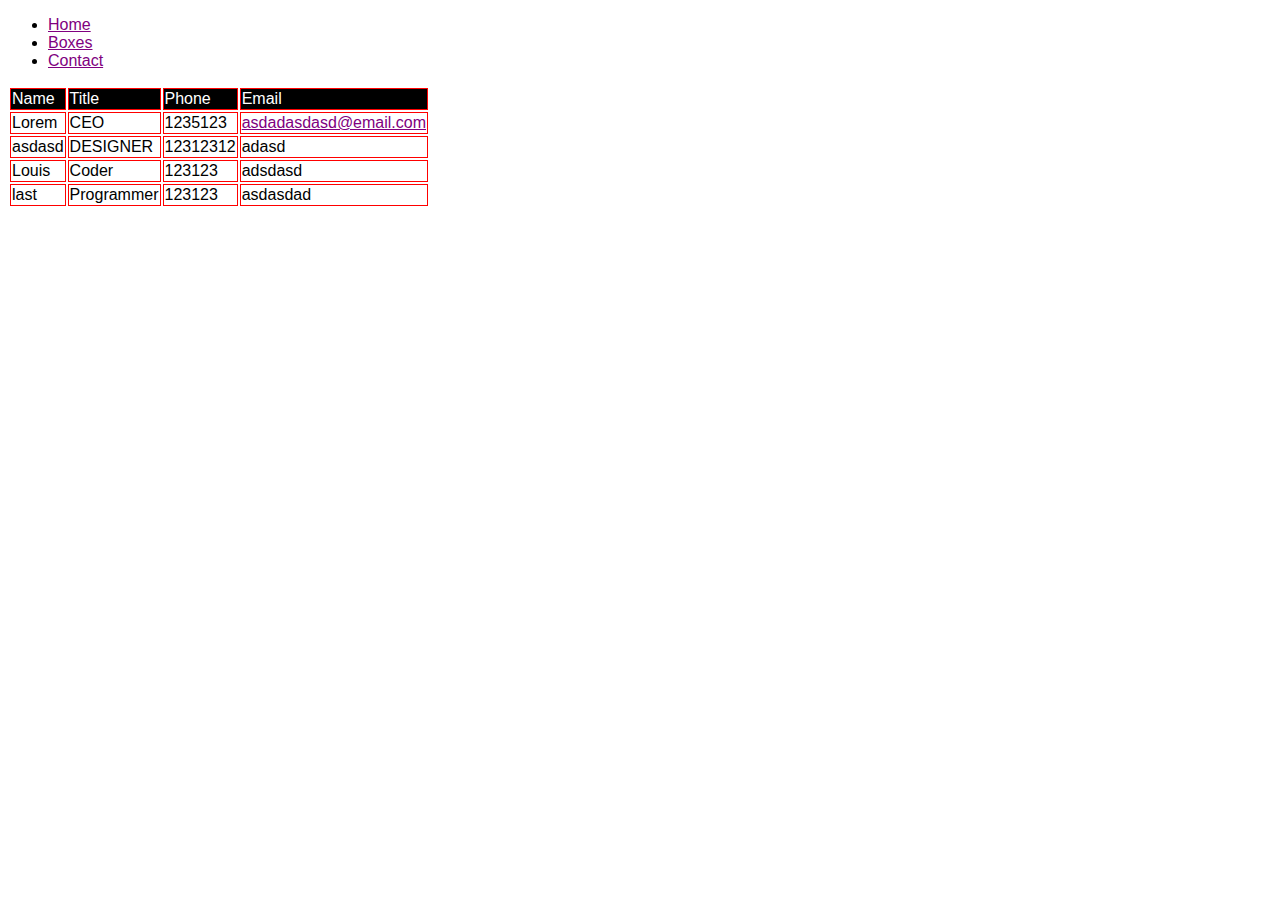
<file: 4_task/contact.html>
<!DOCTYPE html>
<html lang="en">
  <head>
    <meta charset="UTF-8" />
    <meta name="viewport" content="width=device-width, initial-scale=1.0" />
    <link rel="stylesheet" href="style.css" />
    <title>contacts</title>
  </head>
  <body>
    <header>
      <ul>
        <li><a href="index.html">Home</a></li>
        <li><a href="boxes.html">Boxes</a></li>
        <li><a href="contact.html">Contact</a></li>
      </ul>
    </header>
    <table>
      <thead>
        <tr>
          <td>Name</td>
          <td>Title</td>
          <td>Phone</td>
          <td>Email</td>
        </tr>
      </thead>
      <tbody>
        <tr>
          <td>Lorem</td>
          <td>CEO</td>
          <td>1235123</td>
          <td><a href="mailto:asdads@gmail.com">asdadasdasd@email.com</a></td>
        </tr>
        <tr>
          <td>asdasd</td>
          <td>DESIGNER</td>
          <td>12312312</td>
          <td>adasd</td>
        </tr>
        <tr>
          <td>Louis</td>
          <td>Coder</td>
          <td>123123</td>
          <td>adsdasd</td>
        </tr>
        <tr>
          <td>last</td>
          <td>Programmer</td>
          <td>123123</td>
          <td>asdasdad</td>
        </tr>
      </tbody>
    </table>
  </body>
</html>
</file>
<file: 10_transform_animation/style.css>
:root {
  --main-background-color: white;
  --primary-color: black;
  --secondary-color: orange;
}

* {
  margin: 0 auto;
}
body {
  background-color: var(--main-background-color);
}

.example-card {
  margin-top: 2rem;
  margin-bottom: 2rem;
  align-items: center;
  justify-content: center;
  border-radius: 5px;
  box-shadow: 0 0 5px var(--primary-color);
  display: flex;
  width: 150px;
  height: 200px;
  background-color: var(--primary-color);
  animation-name: whatever;
  animation-duration: 5s;
  animation-iteration-count: 3;
}

@keyframes whatever {
  from {
    background: var(--primary-color);
  }
  to {
    background-color: var(--secondary-color);
    transform: rotate(360deg);
  }
}

.example-card:hover {
  transform: rotate();
  transform: skewY();
  transform: skewX();
  transform: scale();
  transform: translateY();
  transform: translateX();
  transform: translate();
  transform: translate3d();
  perspective: 800px;
  transform: perspective() rotateY();
}

.first-task {
  align-items: center;
  justify-content: center;
  border-radius: 50%;
  height: 150px;
  width: 150px;
  background-color: var(--secondary-color);
  box-shadow: 0 0 5px var(--secondary-color);
  margin: 4rem auto;
}
/* animation that makes circle increase size and change color */
.first-task:hover {
  animation: grow 2s 2;
}
@keyframes grow {
  from {
    transform: scale(1);
    background-color: var(--secondary-color);
  }
  to {
    transform: scale(2);
    background-color: var(--primary-color);
  }
}

.second-task {
  margin: 4rem auto;
  height: 150px;
  width: 150px;
  background-color: var(--primary-color);
}
.second-task:hover {
  animation: rotate 2s 1;
  rotate: (180deg);
}

@keyframes rotate {
  from {
    background-color: var(--primary-color);
    transform: rotate(0deg);
  }
  to {
    background-color: var(--secondary-color);
    transform: rotate(180deg);
  }
}

.third-task {
  margin: 4rem auto;
  height: 150px;
  width: 150px;
  background-color: var(--primary-color);
}

.third-task:hover {
  animation: third 2s 1;
}

@keyframes third {
  from {
    transform: scale(1);
    color: black;
  }
  to {
    transform: scale(0.5);
    color: white;
  }
}
</file>
<file: 18_taskMobilemenu/style.css>
* {
  margin: 0;
  padding: 0;
  box-sizing: border-box;
}

body {
  background-color: white;
}

a {
  color: white;
  text-decoration: none;
}

header {
  background-color: black;
  color: white;
  padding: 2rem;
  display: flex;
  justify-content: space-between;
  align-items: center;
  position: fixed;
  top: 0; /* so the header knows where to go */
  width: 100%;
}

header .logo p {
  font-size: 2rem;
}

header .icon {
  display: none;
}

header nav ul {
  position: relative;
}

header nav ul li {
  display: inline-block;
  list-style-type: none;
}

header nav ul li a {
  padding: 1rem;
}

header nav ul li a:hover {
  background-color: violet;
}

header nav ul li ul {
  display: none;
  position: absolute;
  top: 35px;
  background-color: violet;
}

header nav ul li:hover ul,
header nav ul li:focus-within > ul {
  display: block;
}

header nav ul li ul li {
  display: block;
}

header nav ul li ul li a {
  display: block;
  padding: 1rem;
}

header nav ul li ul li a:hover {
  background-color: purple;
}

main {
  margin-top: 300px; /* header space taken away when fixed so use this to counter the space */
}

section {
  min-height: 25vh;
}

@media (max-width: 576px) {
  header .icon {
    display: block;
  }

  header nav ul {
    display: none;
    position: absolute;
    top: 100px;
    left: 0;
    background-color: violet;
    width: 100%;
  }

  header nav ul.mobilemenu {
    display: block;
  }

  header nav ul li {
    display: block;
  }

  header nav ul li a {
    display: block;
    padding: 1rem;
  }

  header nav ul li a:hover {
    background-color: purple;
  }

  header nav ul li ul {
    display: block;
    position: relative;
    top: 0;
    padding-left: 1rem;
  }
}
</file>
<file: 1_task/style.css>
html {
  background-color: rgb(238, 229, 229);
}

p {
  font-size: 12px;
}

h1 {
  color: red;
}
#my_id {
  color: pink;
}
</file>
<file: 2_task/style.css>
#louis {
    color: green;
}
</file>
<file: 3_task/style.css>
body {
  text-align: center;
  font-family: "Roboto", sans-serif;
}

#hamlet {
  font-style: italic;
}

#main {
  margin-top: 40px;
}
</file>
<file: 4_task/style.css>
body {
  font-family: -apple-system, BlinkMacSystemFont, "Segoe UI", Roboto, Oxygen,
    Ubuntu, Cantarell, "Open Sans", "Helvetica Neue", sans-serif;
}
#title {
  text-align: center;
}
p {
  margin: 10px 50px 10px 50px;
}

main p {
  color: green;
}

header {
}

a:link {
  color: purple;
}

a:visited {
  color: green;
}

a:hover {
  color: blue;
}

table {
  background-color: white;
  color: black;
}
thead {
  background-color: black;
  color: white;
}

td {
  border: 1px solid red;
}

#boxes {
  background: url("https://github.com/elfransat/Personal-Portofolio/blob/master/assets/img/bg.jpg?raw=true://images.pexels.com/photos/1261728/pexels-photo-1261728.jpeg?auto=compress&cs=tinysrgb&dpr=2&h=650&w=940")
    no-repeat center fixed;
  background-size: cover;
  align-items: center;
  background-repeat: no-repeat;
}
.first {
  background-color: white;
  border: 1px solid pink;
  margin-top: 30px;
  background-color: cornflowerblue;
}

.box {
  width: 200px;
  height: 200px;
}

.navbar {
  display: inline;
}
</file>
<file: 5_task/style.css>
* {
  font-family: -apple-system, BlinkMacSystemFont, "Segoe UI", Roboto, Oxygen,
    Ubuntu, Cantarell, "Open Sans", "Helvetica Neue", sans-serif;
}

table {
  border-collapse: collapse;
}

table th,
td {
  border: solid 1px black;
  padding: 10px 20px;
}

thead {
  background-color: orange;
}

table th {
  background-color: orange;
  padding: 10px 20px;
}
</file>
<file: 8_task/style.css>
body {
  background-color: red;
}

@media (max-width: 576px) {
  body {
    background-color: green;
  }
  h1::after {
    content: "Iphone 5s sized screen";
  }
}

@media (min-width: 576px) and (max-width: 1024px) {
  body {
    background-color: purple;
  }
  h1::after {
    content: "Ipad sized screen";
  }
}
</file>
<file: 9_task/style.css>
* {
  margin: 0;
  padding: 0;
  box-sizing: 0;
}

body {
  font-family: -apple-system, BlinkMacSystemFont, "Segoe UI", Roboto, Oxygen,
    Ubuntu, Cantarell, "Open Sans", "Helvetica Neue", sans-serif;
  background-color: brown;
}

header {
  background-color: #333;
  color: white;
  padding: 1rem;
  display: flex;
  justify-content: space-between;
}
header ul {
  text-decoration: none;
  list-style-type: none;
}
header nav a {
  color: white;
  text-decoration: none;
  text-transform: uppercase;
  padding: 1rem;
  margin: 1rem;
  display: inline-block;
  background-color: green;
}

header nav li {
  display: inline-block;
}
main {
  display: flex;
}
.box p {
  width: 200px;
  height: 200px;
  border: solid 1px black;
  padding: 10px;
  margin: 10px;
  background-color: white;
  border-radius: 5%;
}

.left {
  background-color: orange;
  flex: 1;
  flex-direction: column-reverse;
  flex-wrap: wrap;
  display: flex;
  justify-content: space-around;
}

.right {
  background-color: gray;
  flex: 1;
  flex-direction: row;
  flex-wrap: wrap;
  display: flex;
  justify-content: space-around;
}
</file>
<file: Jobs in Finland/style.css>
@font-face {
  font-family: "Finlandica";
  src: url("Finlandica-Regular.ttf");
}

* {
  padding: 0;
  margin: 0;
  font-family: "Finlandica", -apple-system, BlinkMacSystemFont, "Segoe UI",
    Roboto, Oxygen, Ubuntu, Cantarell, "Open Sans", "Helvetica Neue", sans-serif;
  text-decoration: none;
  box-sizing: border-box;
}

/* header */

.inner-container {
  display: flex;
  justify-content: space-between;
}
.link {
  font-size: 1rem;
  color: #002da3;
  padding: 1rem 3rem 2rem 0rem;
}

.logo {
  font-size: 2rem;
  color: #002da3;
  padding: 1rem 0rem 2rem 3rem;
}

/* navigation bar */

.navbar {
  display: flex;
  justify-content: space-between;
  flex-direction: row;
  background-color: #002da3;
  color: white;
  position: relative;
  padding-left: 2rem;
  padding-right: 2rem;
}

.navbar ul li {
  display: inline-flex;
  flex-direction: row;
}

.navbar ul li a {
  color: white;
  padding: 2rem 1rem;
}

.loner {
  padding-top: 2rem;
}

.navbar ul li a:hover {
  border-bottom: 3px solid white;
}

/* hero banner */

.hero {
  background: url("https://source.unsplash.com/1600x900/?dark") no-repeat fixed
    center center/cover;
  height: 80vh;
  padding: 2rem;
  color: white;
  padding-top: 2rem;
  text-align: center;
}
.hero-text-container {
  display: block;
  width: 80%;
  margin: 0 auto;
}
.hero-banner-text {
  text-align: center;
  display: block;
  padding-top: 10rem;
  font-size: 82px;
}
.hero-text {
  padding-top: 2rem;
  display: block;
  font-size: 32px;
  text-align: center;
}
/* categories */

.explore {
  margin-left: 4rem;
  margin-top: 3rem;
  max-width: 90%;
}

.explore-text {
  margin-bottom: 3rem;
}

.explore-text h1 {
  margin-bottom: 1rem;
  font-size: 48px;
  font-weight: 700;
}
.explore-text p {
  margin-bottom: 1rem;
  font-size: 24px;
}

.region-button {
  padding: 0.7rem;
  background-color: #002da3;
  color: white;
  font-size: 16px;
  border-radius: 5%;
  border: #002da3 solid 1px;
}

.categories {
  display: grid;
  grid-template-columns: repeat(4, 1fr);
  grid-gap: 1rem;
  margin: 1rem 0;

  /* display: flex;
  margin: 10px;
  flex-wrap: wrap;
  justify-content: start;
  margin-left: 4rem;
  */
}

.categories h1,
.explore h1 {
  font-size: 28px;
}
.explore-text h1 {
  color: #002da3;
}
.choose {
  background-color: #002da3;
  color: white;
  height: 150px;
  display: flex;
  flex-direction: column;
  justify-content: flex-end;
  padding: 1rem;
}

/* footer */
footer {
  display: flex;
  justify-content: space-between;
  margin-top: 3rem;
  padding: 2rem 0;
  background-color: #002da3;
  color: white;
}

.footer-section {
  margin: 1rem 4rem;
}
.footer-section h3 {
  margin-bottom: 1rem;
}
.footer-section p {
  margin-bottom: 2rem;
  margin-top: 0.5rem;
}

.footer-section p {
  margin-bottom: 1rem;
}

.footer-section:nth-child(3) {
  padding-top: 1rem;
}

.footer-section:nth-child(3) h4 {
  padding: 1rem 0;
}

/* back to top button */

#back-to-top {
  background-color: #dfdfdf;
  color: #002da3;
  height: 45px;
  width: 45px;
  border-radius: 2px;
  display: none;
  justify-content: center;
  align-items: center;
  opacity: 0.7;
  font-size: 1.5rem;
  position: fixed;
  bottom: 2rem;
  right: 2rem;
}
#back-to-top i {
  font-size: 1.2rem;
  color: black;
}

/* Extra small devices (phones, 600px and down) */
@media only screen and (max-width: 600px) {
  .categories {
    display: grid;
    grid-template-columns: repeat(1, 1fr);
    margin: 0 auto;
  }

  footer {
    display: flex;
    justify-content: space-between;
    flex-direction: column;
    margin-top: 3rem;
    padding: 2rem 0;
    background-color: #002da3;
    color: white;
  }

  .explore {
    margin: 2rem auto;
    max-width: 90%;
  }

  .explore-text {
    margin-left: 1rem;
  }

  .hero-banner-text {
    font-size: 44px;
    padding-top: 1rem;
  }
  .hero-text {
    font-size: 22px;
  }
}

html {
  scroll-behavior: smooth;
}
/* Small devices (portrait tablets and large phones, 600px and up) */
@media only screen and (min-width: 601px) {
  .categories {
    grid-template-columns: repeat(2, 1fr);
    margin: 0 auto;
  }
  .explore,
  .explore-text {
    margin: 2rem auto;
  }
}

/* Large devices (laptops/desktops, 992px and up) */
@media only screen and (min-width: 1025px) {
  .categories {
    grid-template-columns: repeat(4, 1fr);
    margin: 0 auto;
  }
}

/* Extra large devices (large laptops and desktops, 1200px and up) */
@media only screen and (min-width: 1200px) {
  .categories {
    grid-template-columns: repeat(4, 1fr);
    margin: 0 auto;
  }
}

@media only screen and (min-width: 1600px) {
  body {
    max-width: 85%;
    margin: 0 auto;
    background-color: #f0f0f0;
  }
  main,
  header {
    background-color: white;
  }
}
</file>
